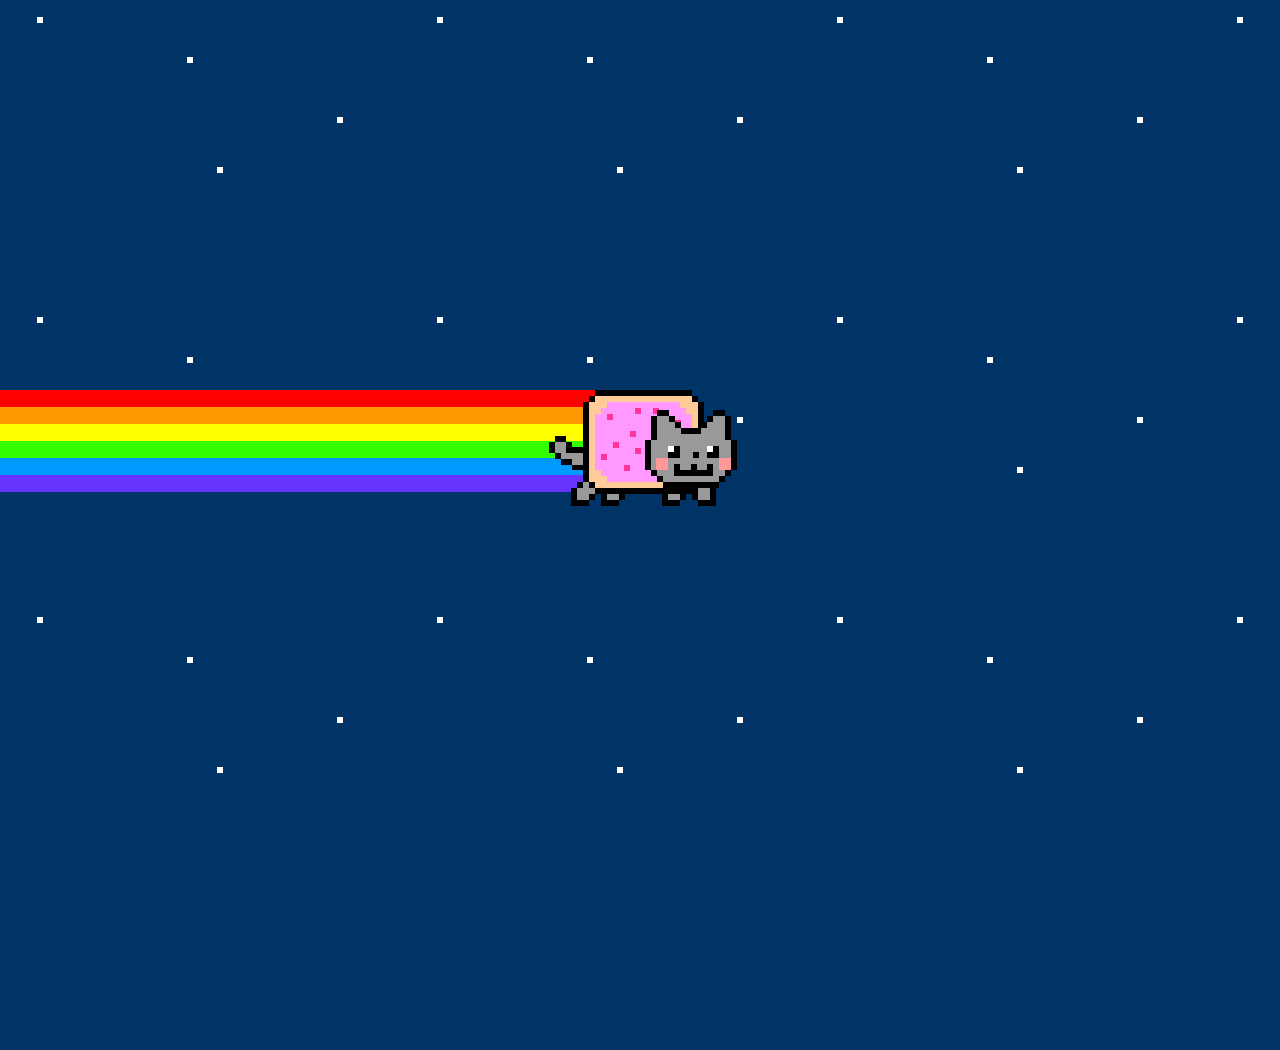
<file: jocs/nyan/index.html>
<!DOCTYPE HTML>
<html lang="en-US">
<head>
	<meta charset="UTF-8">
	<title>NyanCatles</title>

	<link rel="icon" href="favicon.ico" />
	<link rel="stylesheet" href="css/nyan.css"/>
	
</head>
<body>
	<div class="sparks-combo">
		<div class="spark"></div>
		<div class="spark"></div>
		<div class="spark"></div>
		<div class="spark"></div>
	</div>

	<div id="wave-a" class="hot rainbow"></div>
	<div id="wave-a" class="cold rainbow"></div>

	<div id="wave-b" class="hot rainbow"></div>
	<div id="wave-b" class="cold rainbow"></div>

	<div id="nyan-cat" class="frame1">
		<div id="tail"></div>

		<div id="paws"></div>

		<div id="pop-tarts-body">
			<div id="pop-tarts-body-cream"></div>
		</div>

		<div id="head">
			<div id="face"></div>
		</div>
	</div>

	<! --<audio controls autoplay="true" loop="true" src="https://www.nyan.cat/music/original.mp3"></audio>-->
	<audio controls autoplay="true" loop="true" src="mummy.mp3" type="audio/mpeg"></audio>

	<script src="js/nyan.js"></script>
</body>
</html>
</file>
<file: jocs/nyan/css/nyan.css>
@font-face {
  font-family: 'octicons';
  src: url('../font/octicons.eot?#iefix') format('embedded-opentype'), url('../font/octicons.woff') format('woff'), url('../font/octicons.ttf') format('truetype'), url('../font/octicons.svg#octicons') format('svg');
  font-weight: normal;
  font-style: normal;
}
html,
body {
  width: 100%;
  height: 100%;
  margin: 0;
  padding: 0;
  background: #036;
  overflow: hidden;
}
body {
  font: 13px/1.4 Helvetica, arial, freesans, clean, sans-serif, "Segoe UI Emoji", "Segoe UI Symbol";
}
.repo {
  position: absolute;
  top: 0;
  right: 0;
  color: black;
  background: white;
  padding: 6px 6px;
  outline: none;
  z-index: 4;
}
.repo i {
  float: left;
  cursor: pointer;
}
.repo span {
  float: left;
  padding-left: 0;
  line-height: 32px;
  overflow: hidden;
  width: 0;
  max-width: 0;
  white-space: nowrap;
  transition: max-width 1s;
}
.repo:hover span {
  padding-left: 6px;
  width: auto;
  max-width: 200px;
}
.octicon {
  font: normal normal 32px octicons;
  line-height: 1;
  display: inline-block;
  text-decoration: none;
  -webkit-font-smoothing: antialiased;
  -moz-osx-font-smoothing: grayscale;
  -webkit-user-select: none;
  -moz-user-select: none;
  -ms-user-select: none;
  user-select: none;
  cursor: default;
}
.octicon-mark-github:before {
  content: '\f00a';
}
/* nyan cat! */
#nyan-cat {
  position: absolute;
  width: 194px;
  height: 122px;
  top: 50%;
  left: 50%;
  margin-top: -60px;
  margin-left: -97px;
  z-index: 2;
}
#nyan-cat.frame1,
#nyan-cat.frame2 {
  margin-top: -54px;
}
/* pop-tarts body */
#pop-tarts-body {
  border: solid black;
  border-width: 6px 0;
  width: 97px;
  height: 92px;
  position: absolute;
  left: 52px;
  top: 0;
}
#pop-tarts-body:after {
  content: '';
  border: solid black;
  border-width: 0 6px;
  width: 109px;
  height: 80px;
  position: absolute;
  top: 6px;
  left: -12px;
}
#pop-tarts-body:before {
  content: '';
  position: absolute;
  left: -6px;
  top: 0;
  width: 109px;
  height: 92px;
  background: linear-gradient(black, black) no-repeat, linear-gradient(black, black) no-repeat, linear-gradient(black, black) no-repeat, linear-gradient(black, black) no-repeat;
  background-color: #fc9;
  background-size: 6px 6px;
  background-position: 0 0, 103px 0, 0 86px, 103px 86px;
}
#pop-tarts-body-cream {
  position: absolute;
  width: 100%;
  height: 80px;
  top: 6px;
  left: 0;
  background: linear-gradient(#f39, #f39) no-repeat, linear-gradient(#f39, #f39) no-repeat, linear-gradient(#f39, #f39) no-repeat, linear-gradient(#f39, #f39) no-repeat, linear-gradient(#f39, #f39) no-repeat, linear-gradient(#f39, #f39) no-repeat, linear-gradient(#f39, #f39) no-repeat, linear-gradient(#f39, #f39) no-repeat, linear-gradient(#f39, #f39) no-repeat, linear-gradient(#f39, #f39) no-repeat;
  background-color: #f9f;
  background-size: 6px 6px;
  background-position: 12px 12px, 40px 6px, 58px 6px, 35px 29px, 80px 18px, 18px 40px, 40px 46px, 6px 52px, 29px 63px;
}
#pop-tarts-body-cream:before {
  content: '';
  position: absolute;
  width: 100%;
  height: 100%;
  left: 0;
  top: 0;
  background: linear-gradient(#fc9, #fc9) no-repeat, linear-gradient(#fc9, #fc9) no-repeat, linear-gradient(#fc9, #fc9) no-repeat, linear-gradient(#fc9, #fc9) no-repeat, linear-gradient(#fc9, #fc9) no-repeat, linear-gradient(#fc9, #fc9) no-repeat, linear-gradient(#fc9, #fc9) no-repeat, linear-gradient(#fc9, #fc9) no-repeat;
  background-size: 12px 6px, 12px 6px, 12px 6px, 12px 6px, 6px 12px, 6px 12px, 6px 12px, 6px 12px;
  background-position: 0 0, 85px 0, 0 74px, 85px 74px, 0 0, 91px 0, 0 68px, 91px 68px;
}
/* pseudo elems */
#head:before,
#head:after,
#tail:before,
#nyan-cat:before,
#paws:before,
#face:before {
  content: '';
  position: absolute;
}
.sparks-combo {
  height: 300px;
  width: 200%;
  position: relative;
  animation: woosh 700ms 0ms linear infinite both;
}
.spark {
  z-index: 1;
  position: absolute;
  width: 100%;
  height: 100%;
  background-color: transparent;
  background: linear-gradient(to right, white 0px, white 6px, transparent 6px, transparent 400px) repeat-x, linear-gradient(to right, white 0px, white 6px, transparent 6px, transparent 400px) repeat-x, linear-gradient(to right, white 0px, white 6px, transparent 6px, transparent 400px) repeat-x, linear-gradient(to right, white 0px, white 6px, transparent 6px, transparent 400px) repeat-x;
}
.spark:before {
  background: linear-gradient(to right, white 0px, white 5px, transparent 5px, transparent 400px) repeat-x, linear-gradient(to right, white 0px, white 5px, transparent 5px, transparent 400px) repeat-x, linear-gradient(to right, white 0px, white 5px, transparent 5px, transparent 400px) repeat-x, linear-gradient(to right, white 0px, white 5px, transparent 5px, transparent 400px) repeat-x;
}
.spark:after {
  background: linear-gradient(to right, white 0px, white 6px, transparent 6px, transparent 400px) repeat-x, linear-gradient(to right, white 0px, white 6px, transparent 6px, transparent 400px) repeat-x, linear-gradient(to right, white 0px, white 11px, transparent 11px, transparent 400px) repeat-x, linear-gradient(to right, white 0px, white 11px, transparent 11px, transparent 400px) repeat-x;
}
.spark:before,
.spark:after {
  content: '';
  position: absolute;
  width: 100%;
  height: 100%;
  background-color: transparent;
}
.spark:nth-child(1) {
  z-index: 3;
  top: 0;
  left: 20px;
  animation: sparkly 700ms 0ms steps(1) infinite both;
}
.spark:nth-child(1):before {
  animation: sparkly-before 700ms 0ms steps(1) infinite both;
}
.spark:nth-child(1):after {
  animation: sparkly-after 700ms 0ms steps(1) infinite both;
}
.spark:nth-child(2) {
  top: 40px;
  left: 170px;
  animation: sparkly 700ms 200ms steps(1) infinite both;
}
.spark:nth-child(2):before {
  animation: sparkly-before 700ms 200ms steps(1) infinite both;
}
.spark:nth-child(2):after {
  animation: sparkly-after 700ms 200ms steps(1) infinite both;
}
.spark:nth-child(3) {
  top: 100px;
  left: 320px;
  animation: sparkly 700ms 400ms steps(1) infinite both;
}
.spark:nth-child(3):before {
  animation: sparkly-before 700ms 400ms steps(1) infinite both;
}
.spark:nth-child(3):after {
  animation: sparkly-after 700ms 400ms steps(1) infinite both;
}
.spark:nth-child(4) {
  top: 150px;
  left: 200px;
  animation: sparkly 700ms 600ms steps(1) infinite both;
}
.spark:nth-child(4):before {
  animation: sparkly-before 700ms 600ms steps(1) infinite both;
}
.spark:nth-child(4):after {
  animation: sparkly-after 700ms 600ms steps(1) infinite both;
}
@keyframes woosh {
  0% {
    left: 0px;
  }
  100% {
    left: -400px;
  }
}
@keyframes sparkly {
  0% {
    background-size: 400px 6px, 0 0, 0 0, 0 0;
    background-position: 17px 17px, 0 0, 0 0, 0 0;
  }
  16% {
    background-size: 400px 6px, 400px 6px, 400px 6px, 400px 6px;
    background-position: 17px 0, 34px 17px, 17px 34px, 0 17px;
  }
  33% {
    background-size: 400px 6px, 400px 6px, 400px 6px, 400px 6px;
    background-position: 17px 0, 34px 17px, 17px 34px, 0 17px;
  }
  50% {
    background-size: 400px 6px, 0 0, 0 0, 0 0;
    background-position: 17px 17px, 0 0, 0 0, 0 0;
  }
  66% {
    background-size: 400px 11px, 400px 11px, 0 0, 0 0;
    background-position: 17px 6px, 17px 23px, 0 0, 0 0;
  }
  83% {
    background-size: 0 0, 0 0, 400px 5px, 400px 5px;
    background-position: 0 0, 0 0, 11px 17px, 22px 17px;
  }
  100% {
    background-size: 400px 6px, 0 0, 0 0, 0 0;
    background-position: 17px 17px, 0 0, 0 0, 0 0;
  }
}
@keyframes sparkly-before {
  0% {
    background-size: 0 0, 0 0, 0 0, 0 0;
    background-position: 0 0, 0 0, 0 0, 0 0;
  }
  16% {
    background-size: 0 0, 0 0, 0 0, 0 0;
    background-position: 0 0, 0 0, 0 0, 0 0;
  }
  33% {
    background-size: 400px 5px, 400px 5px, 400px 5px, 400px 5px;
    background-position: 6px 6px, 29px 6px, 29px 29px, 6px 29px;
  }
  50% {
    background-size: 0 0, 0 0, 0 0, 0 0;
    background-position: 0 0, 0 0, 0 0, 0 0;
  }
  66% {
    background-size: 0 0, 0 0, 0 0, 0 0;
    background-position: 0 0, 0 0, 0 0, 0 0;
  }
  83% {
    background-size: 0 0, 0 0, 400px 5px, 400px 5px;
    background-position: 0 0, 0 0, 17px 12px, 17px 22px;
  }
  100% {
    background-size: 0 0, 0 0, 0 0, 0 0;
    background-position: 0 0, 0 0, 0 0, 0 0;
  }
}
@keyframes sparkly-after {
  0% {
    background-size: 0 0, 0 0, 0 0, 0 0;
    background-position: 0 0, 0 0, 0 0, 0 0;
  }
  16% {
    background-size: 0 0, 0 0, 0 0, 0 0;
    background-position: 0 0, 0 0, 0 0, 0 0;
  }
  33% {
    background-size: 0 0, 0 0, 0 0, 0 0;
    background-position: 0 0, 0 0, 0 0, 0 0;
  }
  50% {
    background-size: 400px 11px, 400px 11px, 400px 6px, 400px 6px;
    background-position: 17px 0, 17px 29px, 0 17px, 29px 17px;
  }
  66% {
    background-size: 0 0, 0 0, 400px 6px, 400px 6px;
    background-position: 0 0, 0 0, 6px 17px, 23px 17px;
  }
  83% {
    background-size: 0 0, 0 0, 0 0, 0 0;
    background-position: 0 0, 0 0, 0 0, 0 0;
  }
  100% {
    background-size: 0 0, 0 0, 0 0, 0 0;
    background-position: 0 0, 0 0, 0 0, 0 0;
  }
}
.rainbow {
  background: none;
  height: 102px;
  width: 50%;
  position: absolute;
  top: 50%;
  right: 50%;
  margin-right: 45px;
  z-index: 2;
}
.hot:after,
.hot:before,
.cold:after,
.cold:before {
  content: "";
  position: absolute;
  left: 0;
  right: 0;
  height: 50%;
}
.hot:after,
.hot:before {
  top: 0;
}
.cold:after,
.cold:before {
  bottom: 0;
}
#wave-a {
  margin-top: -54px;
  animation: wavy 700ms 0ms steps(2) infinite both;
}
#wave-b {
  margin-top: -60px;
  animation: wavy 700ms 350ms steps(2) infinite both;
}
/* red */
.hot {
  background-image: linear-gradient(to right, #f00 49px, transparent 49px, transparent 92px);
}
/* orange */
.hot:after {
  background-image: linear-gradient(to right, #f90 49px, transparent 49px, transparent 92px);
}
/* yellow */
.hot:before {
  background-image: linear-gradient(to right, #ff0 49px, transparent 49px, transparent 92px);
}
/* green */
.cold:after {
  background-image: linear-gradient(to right, #3f0 49px, transparent 49px, transparent 92px);
  background-position: left top;
}
/* blue */
.cold:before {
  background-image: linear-gradient(to right, #09f 49px, transparent 49px, transparent 92px);
}
/* purple */
.cold {
  background-image: linear-gradient(to right, #63f 49px, transparent 49px, transparent 92px);
}
.rainbow,
.hot:after,
.hot:before,
.cold:after,
.cold:before {
  background-size: 95px 17px;
  background-repeat: repeat-x;
}
#wave-a.hot,
#wave-a.cold:after {
  background-position: left top;
}
#wave-a.hot:after,
#wave-a.cold:before {
  background-position: left center;
}
#wave-a.hot:before,
#wave-a.cold {
  background-position: left bottom;
}
#wave-b.hot,
#wave-b.cold:after {
  background-position: 46px top;
}
#wave-b.hot:after,
#wave-b.cold:before {
  background-position: 46px center;
}
#wave-b.hot:before,
#wave-b.cold {
  background-position: 46px bottom;
}
@keyframes wavy {
  0% {
    margin-top: -54px;
  }
  100% {
    margin-top: -60px;
  }
}
/* head */
#head {
  width: 80px;
  height: 30px;
  border: solid black;
  border-width: 0 6px;
  background: #999;
  position: absolute;
}
/* #head:before = left ear | #head:after = right ear */
#head:before,
#head:after {
  width: 40px;
  height: 30px;
  top: -30px;
  background: linear-gradient(black, black) no-repeat, linear-gradient(black, black) no-repeat, linear-gradient(black, black) no-repeat, linear-gradient(black, black) no-repeat, linear-gradient(black, black) no-repeat, linear-gradient(#999, #999) no-repeat, linear-gradient(#999, #999) no-repeat, linear-gradient(#999, #999) no-repeat, linear-gradient(#999, #999) no-repeat;
  background-size: 6px 24px, 12px 6px, 12px 6px, 6px 6px, 6px 6px, 12px 30px, 12px 12px, 12px 6px, 6px 6px;
  background-position: 0 6px, 6px 0, 30px 18px, 18px 6px, 24px 12px, 6px 6px, 18px 18px, 30px 24px, 18px 12px;
}
#head:after {
  right: 0;
  transform: scaleX(-1);
  -webkit-transform: scaleX(-1);
}
#face {
  width: 80px;
  height: 100%;
  position: absolute;
  top: 6px;
  background: linear-gradient(white, white) no-repeat, linear-gradient(white, white) no-repeat, linear-gradient(#f99, #f99) no-repeat, linear-gradient(#f99, #f99) no-repeat, linear-gradient(black, black) no-repeat, linear-gradient(black, black) no-repeat, linear-gradient(black, black) no-repeat, linear-gradient(black, black) no-repeat, linear-gradient(black, black) no-repeat, linear-gradient(black, black) no-repeat;
  background-size: 6px 6px, 6px 6px, 12px 12px, 12px 12px, 12px 12px, 12px 12px, 6px 6px, 6px 6px, 6px 6px, 6px 6px;
  background-position: 17px 0, 56px 0, 5px 12px, 68px 12px, 17px 0, 56px 0, 42px 6px, 23px 18px, 40px 18px, 56px 18px;
}
/* #face:before = chin */
#face:before {
  bottom: -12px;
  width: 100%;
  height: 18px;
  background: linear-gradient(black, black) no-repeat, linear-gradient(black, black) no-repeat, linear-gradient(black, black) no-repeat, linear-gradient(black, black) no-repeat, linear-gradient(black, black) no-repeat, linear-gradient(black, black) no-repeat, linear-gradient(#999, #999) no-repeat, linear-gradient(#999, #999) no-repeat;
  background-size: 6px 6px, 6px 6px, 6px 6px, 6px 6px, 56px 6px, 39px 6px, 68px 6px, 56px 6px;
  background-position: 0 0, 6px 6px, 74px 0, 68px 6px, 12px 12px, 23px 0, 6px 0, 12px 6px;
}
/* FRAME 1 AND 5 */
.frame1 #head,
.frame5 #head {
  bottom: 36px;
  right: 0;
}
/* FRAMES 2 AND 3 AND 4 */
.frame2 #head,
.frame3 #head,
.frame4 #head {
  bottom: 36px;
  right: -6px;
}
/* FRAME 6 */
.frame6 #head {
  bottom: 42px;
  right: 0;
}
/* paws */
#paws {
  width: 156px;
  height: 30px;
  position: absolute;
  bottom: 0;
  left: 24px;
}
/* FRAME 1 */
.frame1 #paws {
  background: linear-gradient(black, black) no-repeat, linear-gradient(black, black) no-repeat, linear-gradient(black, black) no-repeat, linear-gradient(black, black) no-repeat, linear-gradient(black, black) no-repeat, linear-gradient(black, black) no-repeat, linear-gradient(black, black) no-repeat, linear-gradient(black, black) no-repeat;
  background-size: 18px 18px;
  background-position: 4px 6px, 10px 0, 34px 0, 40px 6px, 94px 0px, 101px 6px, 125px 0px, 131px 6px;
}
.frame1 #paws:before {
  width: 100%;
  height: 100%;
  background: linear-gradient(#999, #999) no-repeat, linear-gradient(#999, #999) no-repeat, linear-gradient(#999, #999) no-repeat, linear-gradient(#999, #999) no-repeat, linear-gradient(#999, #999) no-repeat;
  background-size: 12px 12px, 12px 12px, 12px 12px, 12px 12px, 6px 6px;
  background-position: 10px 6px, 40px 6px, 101px 6px, 131px 6px, 22px 6px;
}
/* FRAMES 2 AND 4 */
.frame2 #paws,
.frame4 #paws {
  background: linear-gradient(black, black) no-repeat, linear-gradient(black, black) no-repeat, linear-gradient(black, black) no-repeat, linear-gradient(black, black) no-repeat, linear-gradient(black, black) no-repeat, linear-gradient(black, black) no-repeat, linear-gradient(black, black) no-repeat, linear-gradient(black, black) no-repeat;
  background-size: 18px 18px;
  background-position: 10px 6px, 16px 0, 40px 0, 46px 6px, 95px 0, 101px 6px, 125px 0, 131px 6px;
}
.frame2 #paws:before,
.frame4 #paws:before {
  width: 100%;
  height: 100%;
  background: linear-gradient(#999, #999) no-repeat, linear-gradient(#999, #999) no-repeat, linear-gradient(#999, #999) no-repeat, linear-gradient(#999, #999) no-repeat;
  background-size: 12px 12px;
  background-position: 16px 6px, 46px 6px, 101px 6px, 131px 6px;
}
/* FRAME 3 */
.frame3 #paws {
  background: linear-gradient(black, black) no-repeat, linear-gradient(black, black) no-repeat, linear-gradient(black, black) no-repeat, linear-gradient(black, black) no-repeat, linear-gradient(black, black) no-repeat, linear-gradient(black, black) no-repeat, linear-gradient(black, black) no-repeat, linear-gradient(black, black) no-repeat;
  background-size: 18px 18px;
  background-position: 16px 6px, 22px 0px, 46px 0px, 52px 6px, 100px 0px, 106px 6px, 131px 0px, 137px 6px;
}
.frame3 #paws:before {
  width: 100%;
  height: 100%;
  background: linear-gradient(#999, #999) no-repeat, linear-gradient(#999, #999) no-repeat, linear-gradient(#999, #999) no-repeat, linear-gradient(#999, #999) no-repeat;
  background-size: 12px 12px;
  background-position: 22px 6px, 52px 6px, 106px 6px, 137px 6px;
}
/* FRAME 5 AND 6 */
.frame5 #paws,
.frame6 #paws {
  background: linear-gradient(black, black) no-repeat, linear-gradient(black, black) no-repeat, linear-gradient(black, black) no-repeat, linear-gradient(black, black) no-repeat, linear-gradient(black, black) no-repeat, linear-gradient(black, black) no-repeat, linear-gradient(black, black) no-repeat, linear-gradient(black, black) no-repeat;
  background-size: 18px 18px;
  background-position: 4px 6px, 10px 0, 34px 0, 40px 6px, 94px 0px, 101px 6px, 125px 0px, 131px 6px;
}
.frame5 #paws:before,
.frame6 #paws:before {
  width: 100%;
  height: 100%;
  background: linear-gradient(#999, #999) no-repeat, linear-gradient(#999, #999) no-repeat, linear-gradient(#999, #999) no-repeat, linear-gradient(#999, #999) no-repeat, linear-gradient(#999, #999) no-repeat;
  background-size: 12px 12px;
  background-position: 10px 6px, 16px 0, 40px 6px, 101px 6px, 131px 6px;
}
/* FRAME 6 */
.frame6 #paws {
  background-position: 4px 6px, 10px 0, 40px 0, 34px 6px, 101px 0px, 95px 6px, 125px 0px, 131px 6px;
}
/* tail */
#tail {
  width: 40px;
  height: 54px;
  position: absolute;
  left: 0;
  top: 40px;
}
/* FRAME 1 */
.frame1 #tail {
  background: linear-gradient(black, black) no-repeat, linear-gradient(black, black) no-repeat, linear-gradient(black, black) no-repeat, linear-gradient(black, black) no-repeat, linear-gradient(black, black) no-repeat;
  background-size: 23px 18px;
  background-position: 6px 0, 11px 6px, 17px 11px, 23px 17px, 34px 23px;
}
.frame1 #tail:before {
  left: 11px;
  top: 6px;
  width: 29px;
  height: 23px;
  background: linear-gradient(#999, #999) no-repeat, linear-gradient(#999, #999) no-repeat, linear-gradient(#999, #999) no-repeat, linear-gradient(#999, #999) no-repeat;
  background-size: 11px 6px;
  background-position: 0 0, 6px 6px, 12px 12px, 18px 18px, 24px 24px;
}
/* FRAMES 2 AND 6 */
.frame2 #tail,
.frame6 #tail {
  background: linear-gradient(black, black) no-repeat, linear-gradient(black, black) no-repeat, linear-gradient(black, black) no-repeat, linear-gradient(black, black) no-repeat;
  background-size: 11px 23px, 11px 23px, 11px 23px, 6px 11px;
  background-position: 12px 6px, 18px 12px, 29px 17px, 6px 12px;
}
.frame2 #tail:before,
.frame6 #tail:before {
  width: 28px;
  height: 23px;
  left: 12px;
  top: 12px;
  background: linear-gradient(#999, #999) no-repeat, linear-gradient(#999, #999) no-repeat, linear-gradient(#999, #999) no-repeat, linear-gradient(#999, #999) no-repeat, linear-gradient(#999, #999) no-repeat;
  background-size: 11px 6px;
  background-position: 0 0, 0 5px, 6px 11px, 17px 11px, 17px 17px;
}
/* FRAME 3 */
.frame3 #tail {
  background: linear-gradient(black, black) no-repeat, linear-gradient(black, black) no-repeat, linear-gradient(black, black) no-repeat, linear-gradient(black, black) no-repeat;
  background-size: 24px 12px, 24px 12px, 24px 12px, 6px 24px;
  background-position: 16px 24px, 4px 30px, 10px 36px, 34px 18px;
}
.frame3 #tail:before {
  width: 30px;
  height: 12px;
  top: 30px;
  right: 0;
  background: linear-gradient(#999, #999) no-repeat, linear-gradient(#999, #999) no-repeat;
  background-size: 24px 6px, 18px 6px;
  background-position: 6px 0, 0 6px;
}
/* FRAME 4 */
.frame4 #tail {
  background: linear-gradient(black, black) no-repeat, linear-gradient(black, black) no-repeat, linear-gradient(black, black) no-repeat, linear-gradient(black, black) no-repeat;
  background-size: 12px 24px, 12px 24px, 12px 24px, 6px 12px;
  background-position: 28px 18px, 16px 24px, 10px 30px, 4px 36px;
}
.frame4 #tail:before {
  width: 30px;
  height: 24px;
  top: 24px;
  right: 0;
  background: linear-gradient(#999, #999) no-repeat, linear-gradient(#999, #999) no-repeat, linear-gradient(#999, #999) no-repeat;
  background-size: 12px 12px, 12px 12px, 12px 6px;
  background-position: 18px 0, 0 12px, 6px 6px;
}
/* FRAME 5 */
.frame5 #tail {
  background: linear-gradient(black, black) no-repeat, linear-gradient(black, black) no-repeat, linear-gradient(black, black) no-repeat, linear-gradient(black, black) no-repeat, linear-gradient(black, black) no-repeat;
  background-size: 24px 18px, 24px 18px, 6px 12px, 6px 12px, 12px 6px;
  background-position: 6px 6px, 12px 12px, 0 12px, 36px 12px, 28px 30px;
}
.frame5 #tail:before {
  width: 34px;
  height: 18px;
  top: 12px;
  right: 0;
  background: linear-gradient(#999, #999) no-repeat, linear-gradient(#999, #999) no-repeat, linear-gradient(#999, #999) no-repeat;
  background-size: 18px 6px, 22px 6px, 6px 6px;
  background-position: 0 0, 6px 6px, 28px 12px;
}
</file>
